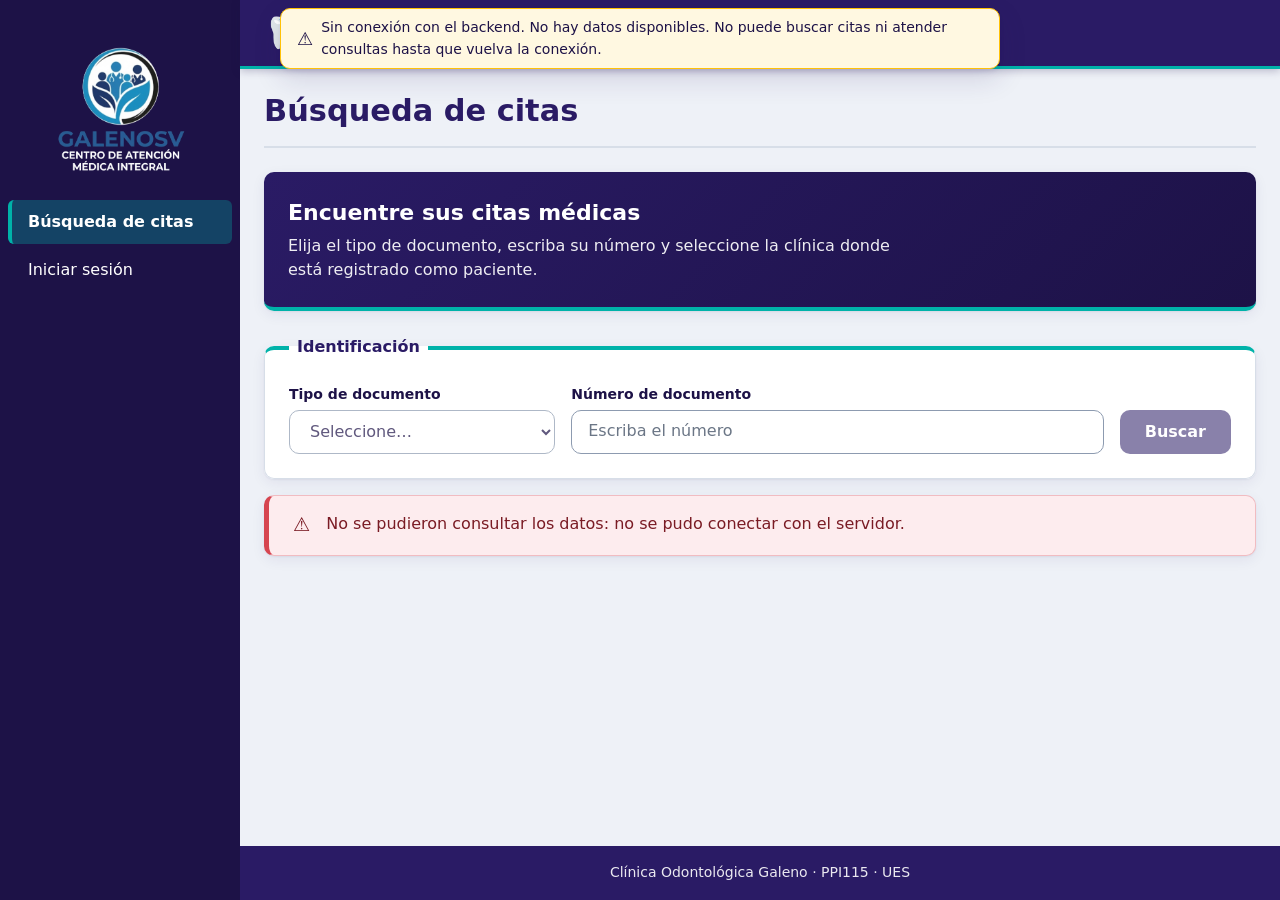
<file: src/index.html>
<!DOCTYPE html>
<html lang="es">
<head>
    <meta charset="UTF-8">
    <meta name="viewport" content="width=device-width, initial-scale=1.0">
    <title>GalenoSV</title>
    <link rel="manifest" href="manifest.json">
    <meta name="theme-color" content="#007bff">
    <link rel="icon" href="recursos/iconos/icono-192.png" type="image/png">
    <link rel="stylesheet" href="recursos/estilos/principal.css">
    <script>
        try {
            const api = localStorage.getItem("galeno-url-api");
            if (api) window.GALENO_URL_API = api;
        } catch (e) {
        }
    </script>
    <script type="module" src="js/boundary/galeno_app.js"></script>
</head>
<body>
    <aviso-sin-conexion></aviso-sin-conexion>
    <aviso-instalar-app id="avisoInstalarGlobal"></aviso-instalar-app>
    <galeno-layout>
        <span slot="logo">🦷</span>
        <span slot="titulo">GalenoSV</span>
        <galeno-nav slot="nav"></galeno-nav>
        <galeno-router slot="cuerpo"></galeno-router>
        <span slot="pie">Clínica Odontológica Galeno · PPI115 · UES</span>
    </galeno-layout>
</body>
</html>
</file>
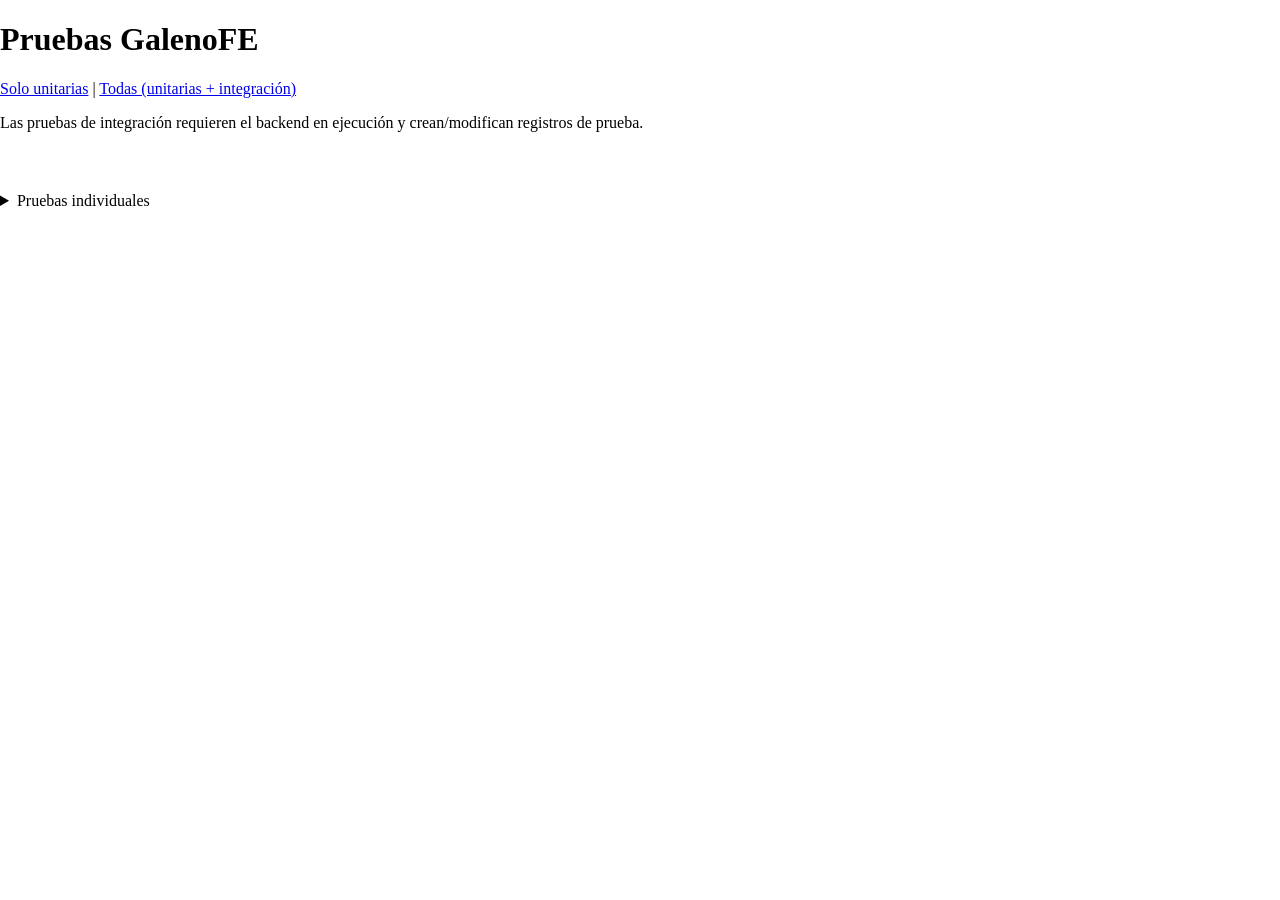
<file: test/index.html>
<!DOCTYPE html>
<html lang="es">
<head>
    <meta charset="UTF-8">
    <meta name="viewport" content="width=device-width, initial-scale=1">
    <title>pruebas GalenoFE</title>
    <link rel="stylesheet" href="js/lib/mocha/mocha.css">
</head>
<body>
    <h1>Pruebas GalenoFE</h1>
    <p><a href="index.html?solo=unitarias">Solo unitarias</a> | <a href="index.html">Todas (unitarias + integración)</a></p>
    <p>Las pruebas de integración requieren el backend en ejecución y crean/modifican registros de prueba.</p>
    <div id="mocha"></div>
    <details>
        <summary>Pruebas individuales</summary>
        <div id="lista"></div>
    </details>
    <script src="js/lib/mocha/mocha.js"></script>
    <script type="module">
        const modelos = ["atencion", "citas", "examenes", "fechas", "ids", "rutas", "secuencia"];
        const controles = [
            "clinica_service", "consulta_procedimiento_paso_service",
            "consulta_procedimiento_service", "consulta_service", "default_service",
            "documento_service", "examen_resultado_service", "examen_service",
            "examen_tipo_examen_service", "identidad", "medio_contacto_service",
            "orden_examen_service", "persona_rol_service", "persona_service",
            "procedimiento_paso_examen_service", "procedimiento_paso_secuencia_service",
            "procedimiento_paso_service", "procedimiento_service", "rol_service",
            "sesion", "tipo_documento_service", "tipo_examen_service",
            "tipo_medio_contacto_service"
        ];
        const componentes = [
            "arbol_pasos", "aviso_instalar_app", "aviso_sin_conexion", "galeno_nav",
            "galeno_router", "mensaje_panel", "motivo_devolucion", "pagina_atencion",
            "pagina_base", "pagina_busqueda_citas", "pagina_dashboard", "pagina_login",
            "panel_examenes", "selector_contexto", "selector_documento",
            "tarjeta_cita", "tarjeta_consulta"
        ];
        const integracion = [
            "clinica", "consulta_procedimiento_paso", "consulta_procedimiento",
            "consulta", "documento", "examen_resultado", "examen",
            "examen_tipo_examen", "medio_contacto", "orden_examen", "persona_rol",
            "persona", "procedimiento_paso_examen", "procedimiento_paso_secuencia",
            "procedimiento_paso", "procedimiento", "rol", "tipo_documento",
            "tipo_examen", "tipo_medio_contacto"
        ];
        const unitarias = [
            ...modelos.map(n => "./js/model/" + n + "_test.js"),
            ...controles.map(n => "./js/control/" + n + "_test.js"),
            ...componentes.map(n => "./js/boundary/" + n + "_test.js")
        ];
        const integracionModulos = integracion.map(n => "./js/control/" + n + "_service_it.js");
        const soloUnitarias = new URLSearchParams(location.search).get("solo") === "unitarias";
        const modulos = soloUnitarias ? unitarias : unitarias.concat(integracionModulos);

        const ejecutar = mocha.run.bind(mocha);
        let errorCarga = null;
        mocha.run = function () { return null; };
        try {
            for (const modulo of modulos) {
                await import(modulo);
            }
        } catch (error) {
            errorCarga = error;
        } finally {
            mocha.run = ejecutar;
        }
        if (errorCarga) {
            document.getElementById("mocha").textContent = "Error cargando pruebas: " + errorCarga.message;
            document.title = "Error cargando pruebas - GalenoFE";
        } else {
            mocha.run(function (fallos) {
                document.title = (fallos === 0 ? "OK" : "FAIL") + " " + fallos + " fallos - GalenoFE";
            });
        }

        const grupos = {
            "Modelo": modelos.map(n => [n, "model_test.html?m=" + n]),
            "Controles": controles.map(n => [n, "unit.html?" + (n.endsWith("_service") ? "e=" + n.replace("_service", "") : "c=" + n)]),
            "Componentes": componentes.map(n => [n, "boundary_test.html?c=" + n]),
            "Integración": integracion.map(n => [n, "it.html?e=" + n])
        };
        const comportamiento = [
            ["selector", "selector_documento"], ["hu1", "pagina_busqueda_citas"],
            ["hu2", "pagina_login"], ["hu3", "pagina_dashboard"],
            ["hu4", "pagina_atencion"], ["router", "galeno_router"], ["nav", "galeno_nav"]
        ];
        let html = "";
        for (const [titulo, entradas] of Object.entries(grupos)) {
            html += "<h2>" + titulo + "</h2><ul>";
            for (const [nombre, destino] of entradas) {
                html += "<li>" + nombre + ": <a href='" + destino + "'>individual</a></li>";
            }
            html += "</ul>";
        }
        html += "<h2>Comportamiento</h2><ul>";
        for (const [clave, nombre] of comportamiento) {
            html += "<li>" + nombre + ": <a href='hu_test.html?hu=" + clave + "'>individual</a></li>";
        }
        html += "</ul>";
        document.getElementById("lista").innerHTML = html;
    </script>
</body>
</html>
</file>
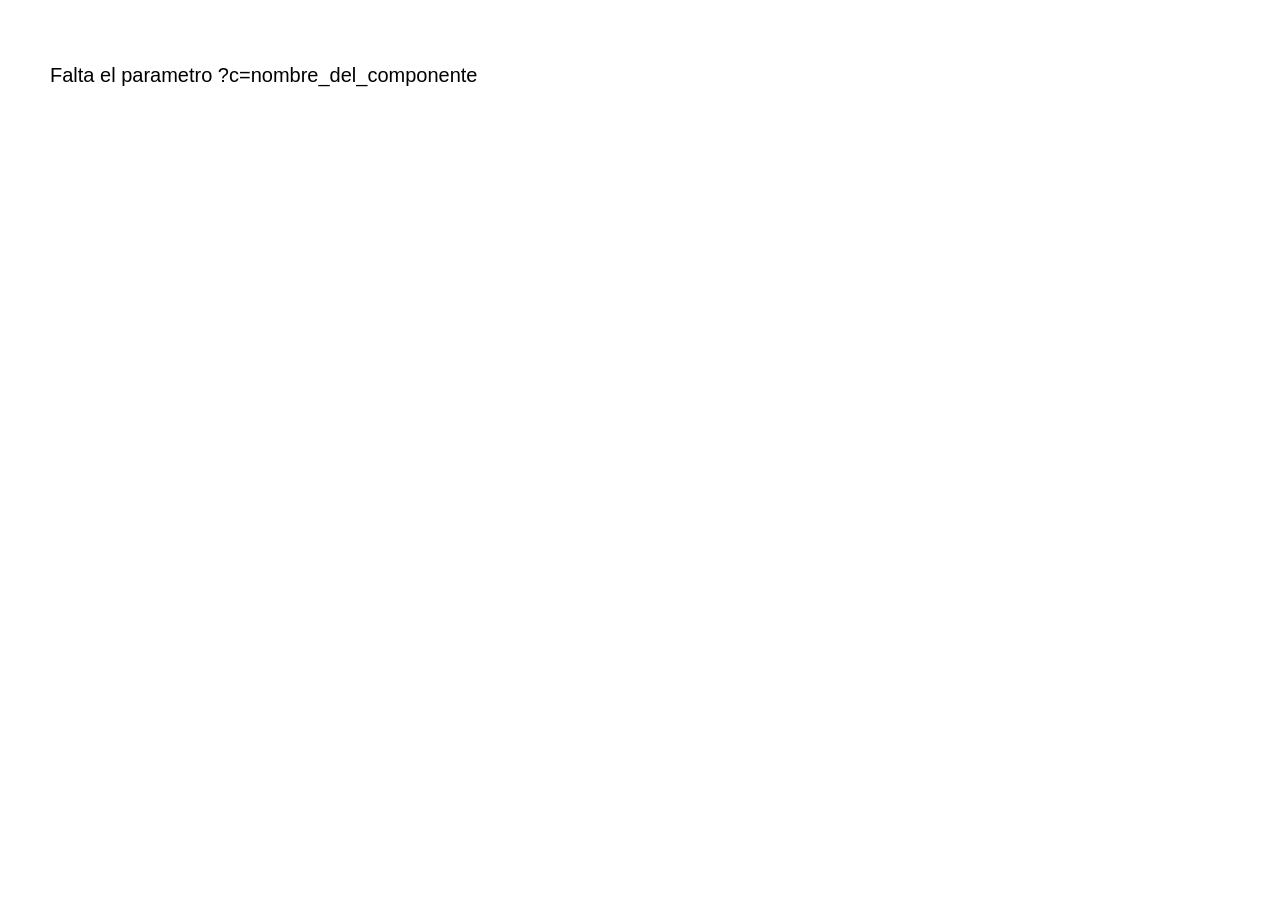
<file: test/boundary_test.html>
<!DOCTYPE html>
<html lang="es">
<head>
    <meta charset="UTF-8">
    <title>pruebas boundary</title>
    <link rel="stylesheet" href="js/lib/mocha/mocha.css">
</head>
<body>
    <div id="mocha"></div>
    <script src="js/lib/mocha/mocha.js"></script>
    <script type="module">
        // ejemplo: boundary_test.html?c=mensaje_panel -> js/boundary/mensaje_panel_test.js
        const c = new URLSearchParams(location.search).get("c");
        if (c && /^[a-z_]+$/.test(c)) {
            import("./js/boundary/" + c + "_test.js");
        } else {
            document.getElementById("mocha").textContent = "Falta el parametro ?c=nombre_del_componente";
        }
    </script>
</body>
</html>
</file>
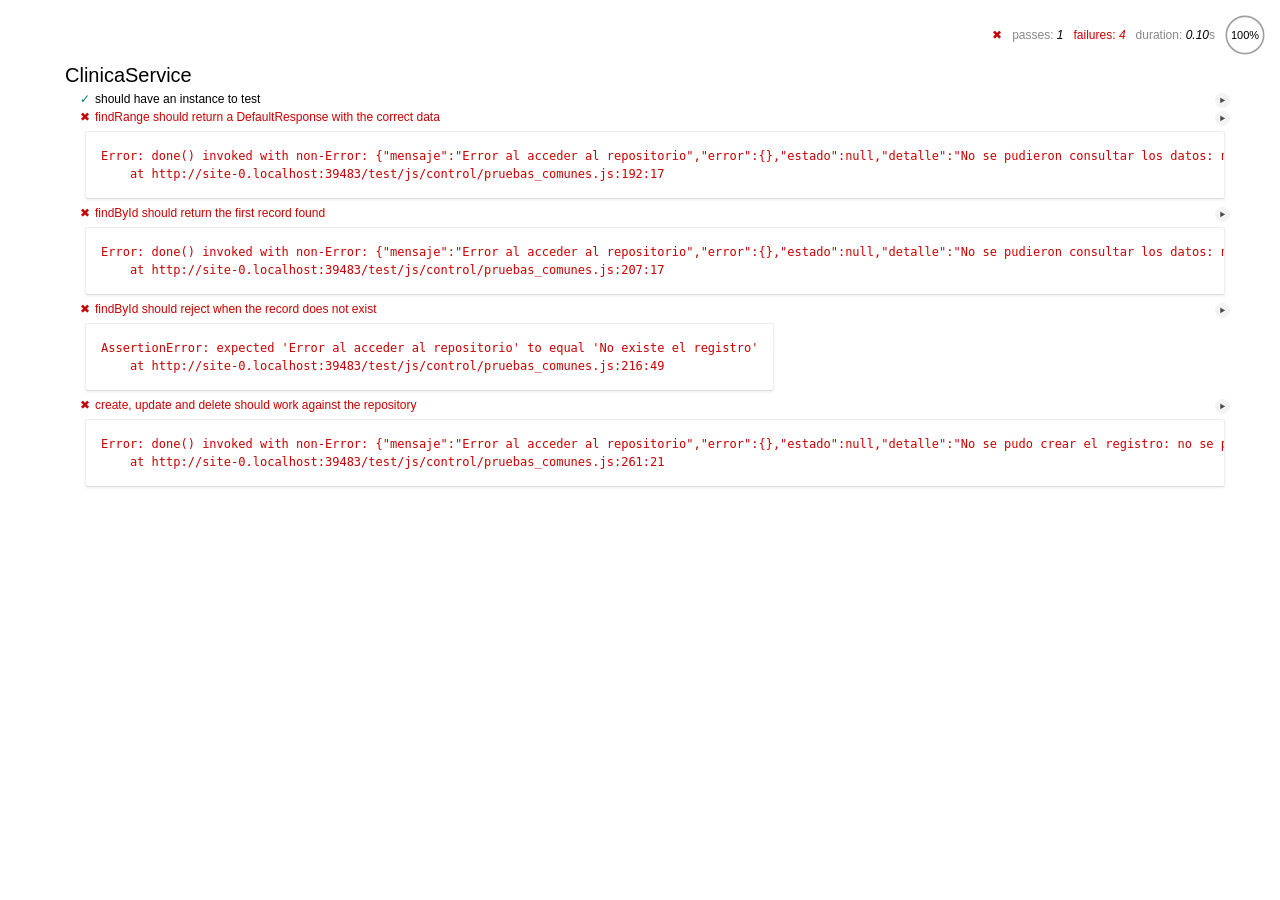
<file: test/clinica_it.html>
<!DOCTYPE html>
<html lang="es">
<head>
    <meta charset="UTF-8">
    <title>clinica it</title>
    <link rel="stylesheet" href="js/lib/mocha/mocha.css">
</head>
<body>
    <div id="mocha"></div>
    <script src="js/lib/mocha/mocha.js"></script>
    <script type="module" src="js/control/clinica_service_it.js"></script>
</body>
</html>
</file>
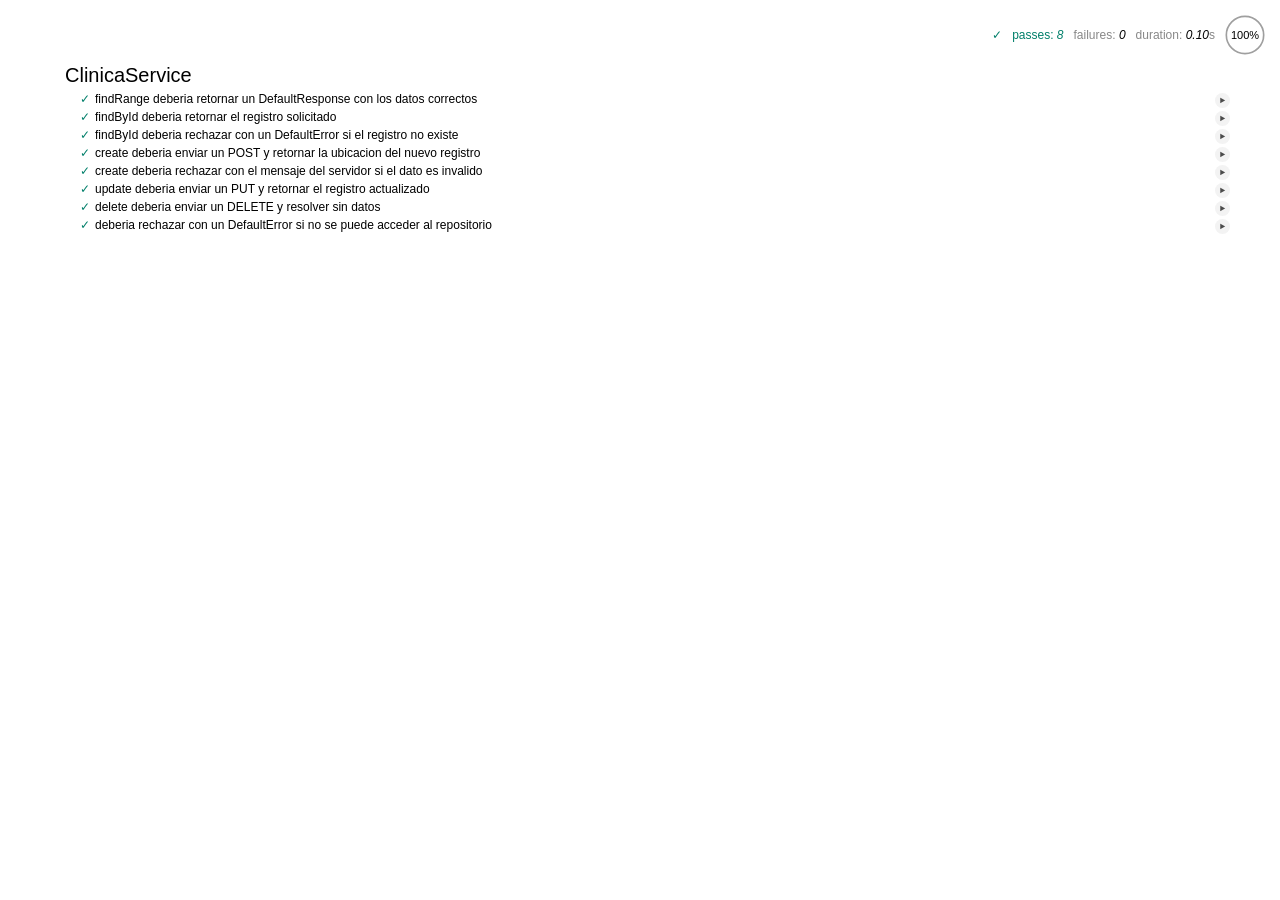
<file: test/clinica_test.html>
<!DOCTYPE html>
<html lang="es">
<head>
    <meta charset="UTF-8">
    <title>clinica test</title>
    <link rel="stylesheet" href="js/lib/mocha/mocha.css">
</head>
<body>
    <div id="mocha"></div>
    <script src="js/lib/mocha/mocha.js"></script>
    <script type="module" src="js/control/clinica_service_test.js"></script>
</body>
</html>
</file>
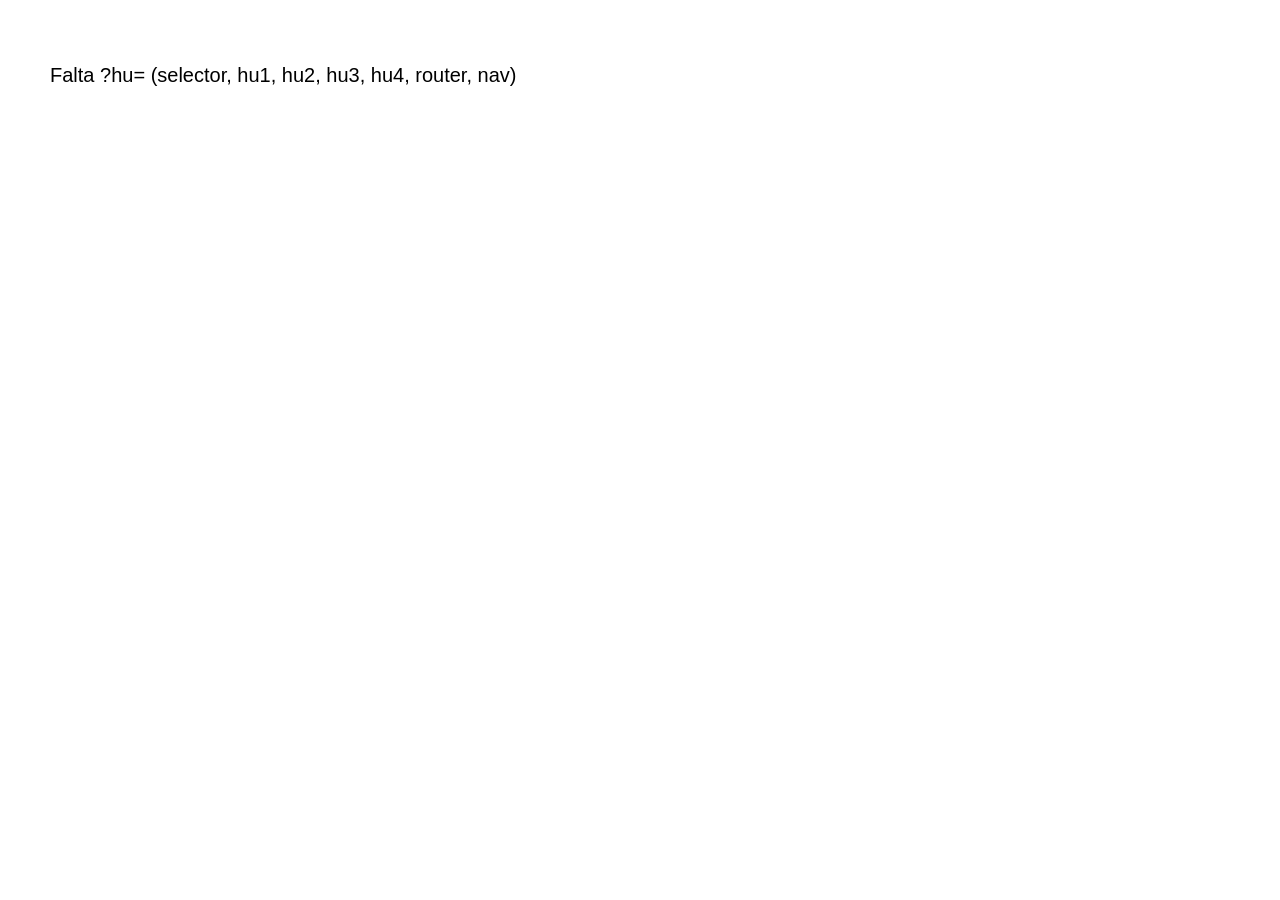
<file: test/hu_test.html>
<!DOCTYPE html>
<html lang="es">
<head>
    <meta charset="UTF-8">
    <title>pruebas de comportamiento</title>
    <link rel="stylesheet" href="js/lib/mocha/mocha.css">
</head>
<body>
    <div id="mocha"></div>
    <script src="js/lib/mocha/mocha.js"></script>
    <script type="module">
        // ejemplo: hu_test.html?hu=hu1  ->  js/boundary/pagina_busqueda_citas_test.js
        const mapa = {
            selector: "./js/boundary/selector_documento_test.js",
            hu1: "./js/boundary/pagina_busqueda_citas_test.js",
            hu2: "./js/boundary/pagina_login_test.js",
            hu3: "./js/boundary/pagina_dashboard_test.js",
            hu4: "./js/boundary/pagina_atencion_test.js",
            router: "./js/boundary/galeno_router_test.js",
            nav: "./js/boundary/galeno_nav_test.js"
        };
        const hu = new URLSearchParams(location.search).get("hu");
        if (hu && mapa[hu]) {
            import(mapa[hu]);
        } else {
            document.getElementById("mocha").innerHTML = "Falta ?hu= (" + Object.keys(mapa).join(", ") + ")";
        }
    </script>
</body>
</html>
</file>
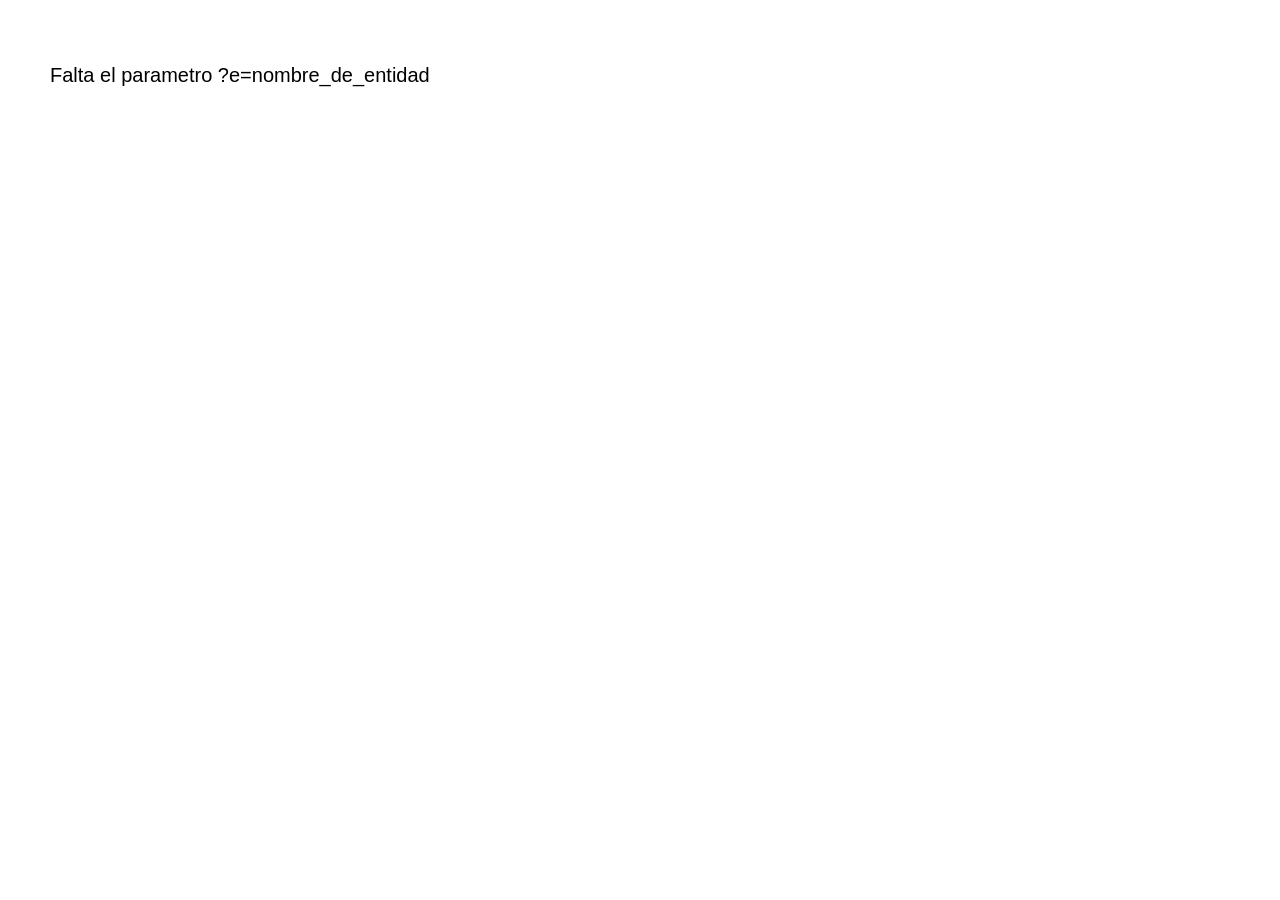
<file: test/it.html>
<!DOCTYPE html>
<html lang="es">
<head>
    <meta charset="UTF-8">
    <title>pruebas de integracion</title>
    <link rel="stylesheet" href="js/lib/mocha/mocha.css">
</head>
<body>
    <div id="mocha"></div>
    <script src="js/lib/mocha/mocha.js"></script>
    <script type="module">
        // ejemplo: it.html?e=rol  ->  js/control/rol_service_it.js
        const e = new URLSearchParams(location.search).get("e");
        if (e && /^[a-z_]+$/.test(e)) {
            import("./js/control/" + e + "_service_it.js");
        } else {
            document.getElementById("mocha").textContent = "Falta el parametro ?e=nombre_de_entidad";
        }
    </script>
</body>
</html>
</file>
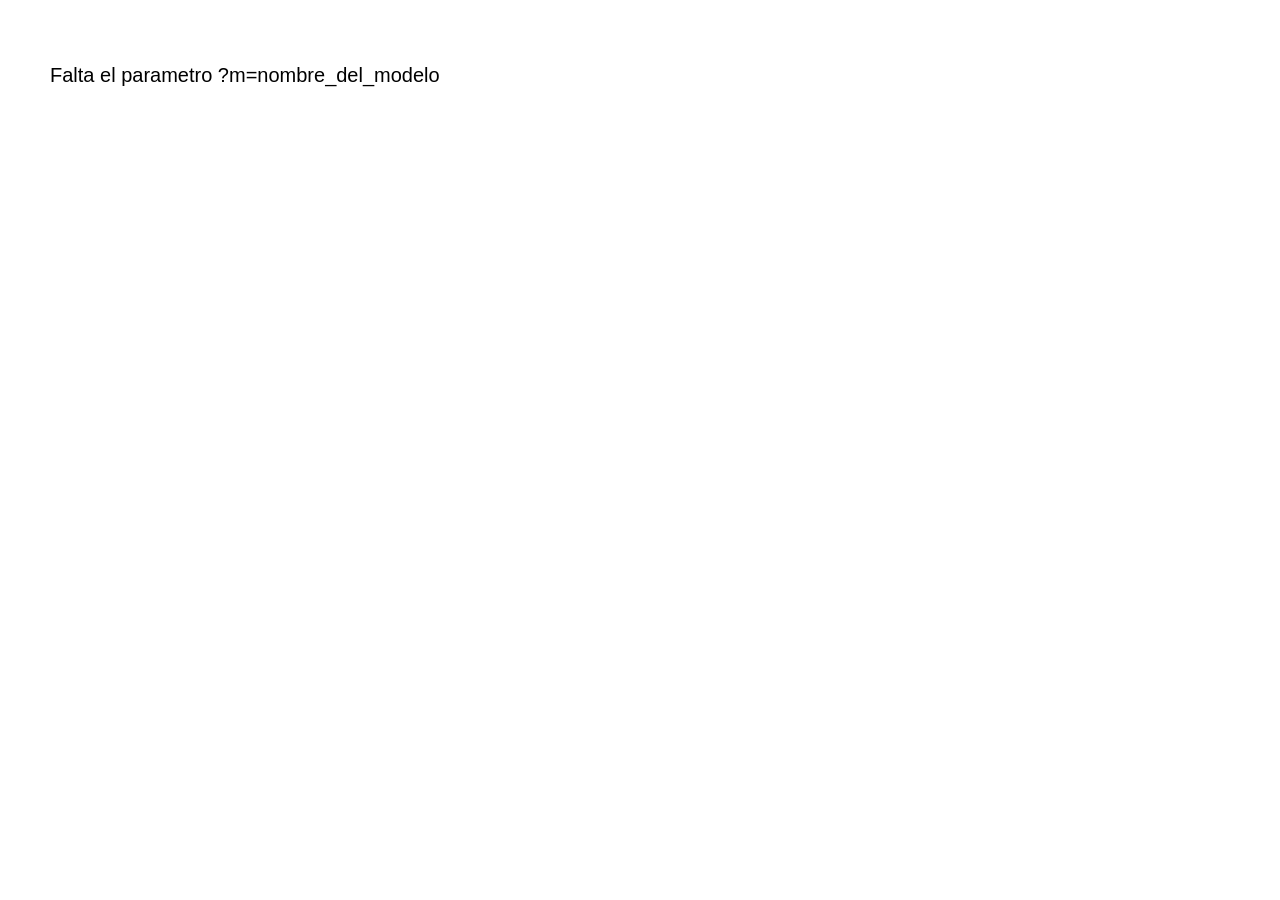
<file: test/model_test.html>
<!DOCTYPE html>
<html lang="es">
<head>
    <meta charset="UTF-8">
    <title>pruebas del modelo</title>
    <link rel="stylesheet" href="js/lib/mocha/mocha.css">
</head>
<body>
    <div id="mocha"></div>
    <script src="js/lib/mocha/mocha.js"></script>
    <script type="module">
        // ejemplo: model_test.html?m=rutas  ->  js/model/rutas_test.js
        const m = new URLSearchParams(location.search).get("m");
        if (m && /^[a-z_]+$/.test(m)) {
            import("./js/model/" + m + "_test.js");
        } else {
            document.getElementById("mocha").textContent = "Falta el parametro ?m=nombre_del_modelo";
        }
    </script>
</body>
</html>
</file>
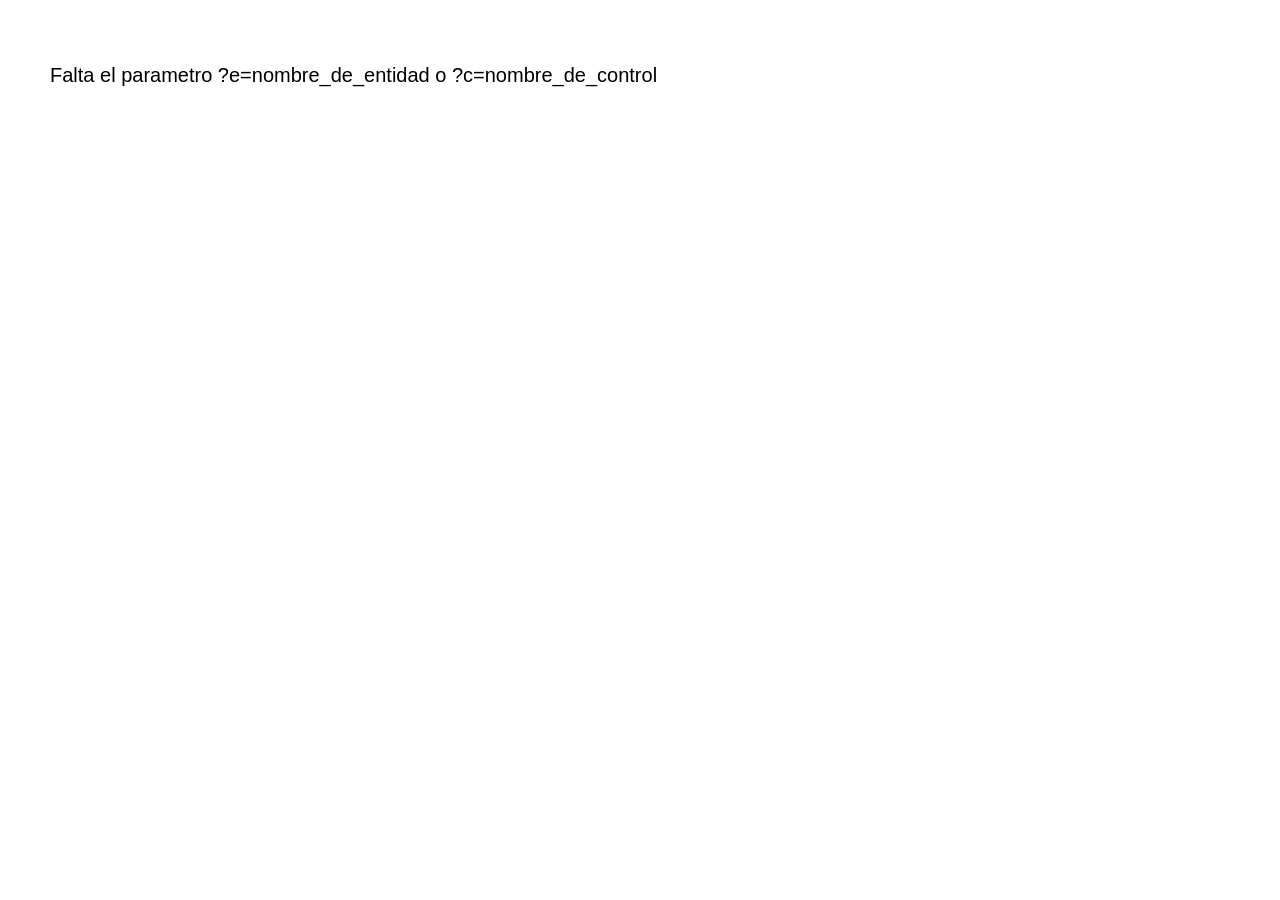
<file: test/unit.html>
<!DOCTYPE html>
<html lang="es">
<head>
    <meta charset="UTF-8">
    <title>pruebas unitarias</title>
    <link rel="stylesheet" href="js/lib/mocha/mocha.css">
</head>
<body>
    <div id="mocha"></div>
    <script src="js/lib/mocha/mocha.js"></script>
    <script type="module">
        // ejemplo: unit.html?e=rol  ->  js/control/rol_service_test.js
        const parametros = new URLSearchParams(location.search);
        const e = parametros.get("e");
        const c = parametros.get("c");
        if (e && /^[a-z_]+$/.test(e)) {
            import("./js/control/" + e + "_service_test.js");
        } else if (c && /^[a-z_]+$/.test(c)) {
            import("./js/control/" + c + "_test.js");
        } else {
            document.getElementById("mocha").textContent = "Falta el parametro ?e=nombre_de_entidad o ?c=nombre_de_control";
        }
    </script>
</body>
</html>
</file>
<file: src/recursos/estilos/principal.css>
/* ==========================================================================
   GalenoSV · estilos globales (documento principal)
   Estos estilos viven fuera de los Shadow DOM. Lo único que los cruza son las
   variables CSS (custom properties), por eso aquí se define el sistema de diseño
   y cada Web Component lo consume con var(--...).
   ========================================================================== */
:root {
    /* Paleta de marca */
    --marino: #2A1B65;
    --marino-oscuro: #1D1247;
    --teal: #00B2A9;
    --teal-oscuro: #00887F;
    --gris-borde: #E1E4EC;
    --gris-claro: #EEF1F7;
    --texto: #1D1247;
    --rojo: #D64550;
    --verde: #1E8E77;

    /* Roles semánticos */
    --color-principal: var(--marino);
    --color-principal-oscuro: var(--marino-oscuro);
    --color-secundario: var(--teal);
    --color-destacado: #ffc107;
    --color-fondo: var(--gris-claro);
    --color-superficie: #ffffff;
    --color-superficie-suave: #f7f9fc;
    --color-texto: var(--texto);
    --color-texto-suave: #4f5b6b;            /* 6.4:1 sobre blanco, 5.6:1 sobre el fondo */
    --color-borde: #d7dee8;
    --color-borde-control: #8d9bb0;          /* 3:1 mínimo para bordes de controles (WCAG 1.4.11) */
    --color-error: var(--rojo);
    --color-exito: var(--verde);
    --color-foco: rgba(42, 27, 101, 0.30);

    /* Tipografía */
    --fuente: system-ui, -apple-system, "Segoe UI", Roboto, "Helvetica Neue", Arial, sans-serif;
    --texto-xs: 0.75rem;
    --texto-sm: 0.875rem;
    --texto-base: 1rem;
    --texto-lg: 1.125rem;
    --texto-xl: 1.375rem;

    /* Espaciado (escala de 4 px) */
    --espacio-1: 0.25rem;
    --espacio-2: 0.5rem;
    --espacio-3: 1rem;
    --espacio-4: 1.5rem;
    --espacio-5: 2rem;
    --espacio-6: 3rem;

    /* Formas y elevación */
    --radio: 10px;
    --radio-pequeno: 6px;
    --sombra: 0 1px 2px rgba(42, 27, 101, 0.06), 0 4px 14px rgba(42, 27, 101, 0.07);
    --sombra-alta: 0 2px 4px rgba(42, 27, 101, 0.08), 0 10px 28px rgba(42, 27, 101, 0.14);

    /* Interacción */
    --alto-control: 2.75rem;                 /* ≥ 44 px: objetivo táctil recomendado */
    --transicion: 150ms ease;

    color-scheme: light;
}

*, *::before, *::after {
    box-sizing: border-box;
}

html {
    -webkit-text-size-adjust: 100%;
    text-size-adjust: 100%;
}

body {
    margin: 0;
    font-family: var(--fuente);
    font-size: var(--texto-base);
    line-height: 1.55;
    color: var(--color-texto);
    background: var(--color-fondo);
    -webkit-font-smoothing: antialiased;
}

::selection {
    background: var(--color-secundario);
    color: #fff;
}

:focus-visible {
    outline: 3px solid var(--color-destacado);
    outline-offset: 2px;
}

@media (prefers-reduced-motion: reduce) {
    *, *::before, *::after {
        animation-duration: 0.01ms !important;
        animation-iteration-count: 1 !important;
        transition-duration: 0.01ms !important;
        scroll-behavior: auto !important;
    }
}
</file>
<file: test/js/lib/mocha/mocha.css>
@charset "utf-8";

:root {
  --mocha-color: #000;
  --mocha-bg-color: #fff;
  --mocha-test-pass-color: #007f6a;
  --mocha-test-pass-duration-color: #fff;
  --mocha-test-pass-shadow-color: rgba(0, 0, 0, 0.2);
  --mocha-test-pass-mediump-color: #c09853;
  --mocha-test-pass-slow-color: #b94a48;
  --mocha-test-pending-color: #0b97c4;
  --mocha-test-pending-icon-color: #0b97c4;
  --mocha-test-fail-color: #c00;
  --mocha-test-fail-icon-color: #c00;
  --mocha-test-fail-pre-color: #000;
  --mocha-test-fail-pre-error-color: #c00;
  --mocha-test-html-error-color: #000;
  --mocha-box-shadow-color: #eee;
  --mocha-box-bottom-color: #ddd;
  --mocha-test-replay-color: #000;
  --mocha-test-replay-bg-color: #eee;
  --mocha-stats-color: #888;
  --mocha-stats-em-color: #000;
  --mocha-stats-hover-color: #eee;
  --mocha-progress-ring-color: #eee;
  --mocha-progress-ring-highlight-color: #9f9f9f;
  --mocha-progress-text-color: #000;
  --mocha-error-color: #c00;

  --mocha-code-comment: #ddd;
  --mocha-code-init: #2f6fad;
  --mocha-code-string: #5890ad;
  --mocha-code-keyword: #8a6343;
  --mocha-code-number: #2f6fad;
}

@media (prefers-color-scheme: dark) {
  :root {
    --mocha-color: #fff;
    --mocha-bg-color: #222;
    --mocha-test-pass-color: #00d6b2;
    --mocha-test-pass-duration-color: #222;
    --mocha-test-pass-shadow-color: rgba(255, 255, 255, 0.2);
    --mocha-test-pass-mediump-color: #f1be67;
    --mocha-test-pass-slow-color: #f49896;
    --mocha-test-pending-color: #0b97c4;
    --mocha-test-pending-icon-color: #0b97c4;
    --mocha-test-fail-color: #f44;
    --mocha-test-fail-icon-color: #f44;
    --mocha-test-fail-pre-color: #fff;
    --mocha-test-fail-pre-error-color: #f44;
    --mocha-test-html-error-color: #fff;
    --mocha-box-shadow-color: #444;
    --mocha-box-bottom-color: #555;
    --mocha-test-replay-color: #fff;
    --mocha-test-replay-bg-color: #444;
    --mocha-stats-color: #aaa;
    --mocha-stats-em-color: #fff;
    --mocha-stats-hover-color: #444;
    --mocha-progress-ring-color: #444;
    --mocha-progress-ring-highlight-color: #888;
    --mocha-progress-text-color: #fff;
    --mocha-error-color: #f44;

    --mocha-code-comment: #ddd;
    --mocha-code-init: #9cc7f1;
    --mocha-code-string: #80d4ff;
    --mocha-code-keyword: #e3a470;
    --mocha-code-number: #4ca7ff;
  }
}

body {
  margin: 0;
  background-color: var(--mocha-bg-color);
  color: var(--mocha-color);
}

#mocha {
  font:
    20px/1.5 "Helvetica Neue",
    Helvetica,
    Arial,
    sans-serif;
  margin: 60px 50px;
}

#mocha ul,
#mocha li {
  margin: 0;
  padding: 0;
}

#mocha ul {
  list-style: none;
}

#mocha h1,
#mocha h2 {
  margin: 0;
}

#mocha h1 {
  margin-top: 15px;
  font-size: 1em;
  font-weight: 200;
}

#mocha h1 a {
  text-decoration: none;
  color: inherit;
}

#mocha h1 a:hover {
  text-decoration: underline;
}

#mocha .suite .suite h1 {
  margin-top: 0;
  font-size: 0.8em;
}

#mocha .hidden {
  display: none;
}

#mocha h2 {
  font-size: 12px;
  font-weight: normal;
  cursor: pointer;
}

#mocha .suite {
  margin-left: 15px;
}

#mocha .test {
  margin-left: 15px;
  overflow: hidden;
}

#mocha .test.pending:hover h2::after {
  content: "(pending)";
  font-family: arial, sans-serif;
}

#mocha .test.pass.medium .duration {
  background: var(--mocha-test-pass-mediump-color);
}

#mocha .test.pass.slow .duration {
  background: var(--mocha-test-pass-slow-color);
}

#mocha .test.pass::before {
  content: "✓";
  font-size: 12px;
  display: block;
  float: left;
  margin-right: 5px;
  color: var(--mocha-test-pass-color);
}

#mocha .test.pass .duration {
  font-size: 9px;
  margin-left: 5px;
  padding: 2px 5px;
  color: var(--mocha-test-pass-duration-color);
  -webkit-box-shadow: inset 0 1px 1px var(--mocha-test-pass-shadow-color);
  -moz-box-shadow: inset 0 1px 1px var(--mocha-test-pass-shadow-color);
  box-shadow: inset 0 1px 1px var(--mocha-test-pass-shadow-color);
  -webkit-border-radius: 5px;
  -moz-border-radius: 5px;
  -ms-border-radius: 5px;
  -o-border-radius: 5px;
  border-radius: 5px;
}

#mocha .test.pass.fast .duration {
  display: none;
}

#mocha .test.pending {
  color: var(--mocha-test-pending-color);
}

#mocha .test.pending::before {
  content: "◦";
  color: var(--mocha-test-pending-icon-color);
}

#mocha .test.fail {
  color: var(--mocha-test-fail-color);
}

#mocha .test.fail pre {
  color: var(--mocha-test-fail-pre-color);
}

#mocha .test.fail::before {
  content: "✖";
  font-size: 12px;
  display: block;
  float: left;
  margin-right: 5px;
  color: var(--mocha-test-fail-icon-color);
}

#mocha .test pre.error {
  color: var(--mocha-test-fail-pre-error-color);
  max-height: 300px;
  overflow: auto;
}

#mocha .test .html-error {
  overflow: auto;
  color: var(--mocha-test-html-error-color);
  display: block;
  float: left;
  clear: left;
  font:
    12px/1.5 monaco,
    monospace;
  margin: 5px;
  padding: 15px;
  border: 1px solid var(--mocha-box-shadow-color);
  max-width: 85%; /*(1)*/
  max-width: -webkit-calc(100% - 42px);
  max-width: -moz-calc(100% - 42px);
  max-width: calc(100% - 42px); /*(2)*/
  max-height: 300px;
  word-wrap: break-word;
  border-bottom-color: var(--mocha-box-bottom-color);
  -webkit-box-shadow: 0 1px 3px var(--mocha-box-shadow-color);
  -moz-box-shadow: 0 1px 3px var(--mocha-box-shadow-color);
  box-shadow: 0 1px 3px var(--mocha-box-shadow-color);
  -webkit-border-radius: 3px;
  -moz-border-radius: 3px;
  border-radius: 3px;
}

#mocha .test .html-error pre.error {
  border: none;
  -webkit-border-radius: 0;
  -moz-border-radius: 0;
  border-radius: 0;
  -webkit-box-shadow: 0;
  -moz-box-shadow: 0;
  box-shadow: 0;
  padding: 0;
  margin: 0;
  margin-top: 18px;
  max-height: none;
}

/**
 * (1): approximate for browsers not supporting calc
 * (2): 42 = 2*15 + 2*10 + 2*1 (padding + margin + border)
 *      ^^ seriously
 */
#mocha .test pre {
  display: block;
  float: left;
  clear: left;
  font:
    12px/1.5 monaco,
    monospace;
  margin: 5px;
  padding: 15px;
  border: 1px solid var(--mocha-box-shadow-color);
  max-width: 85%; /*(1)*/
  max-width: -webkit-calc(100% - 42px);
  max-width: -moz-calc(100% - 42px);
  max-width: calc(100% - 42px); /*(2)*/
  word-wrap: break-word;
  border-bottom-color: var(--mocha-box-bottom-color);
  -webkit-box-shadow: 0 1px 3px var(--mocha-box-shadow-color);
  -moz-box-shadow: 0 1px 3px var(--mocha-box-shadow-color);
  box-shadow: 0 1px 3px var(--mocha-box-shadow-color);
  -webkit-border-radius: 3px;
  -moz-border-radius: 3px;
  border-radius: 3px;
}

#mocha .test h2 {
  position: relative;
}

#mocha .test a.replay {
  position: absolute;
  top: 3px;
  right: 0;
  text-decoration: none;
  vertical-align: middle;
  display: block;
  width: 15px;
  height: 15px;
  line-height: 15px;
  text-align: center;
  background: var(--mocha-test-replay-bg-color);
  font-size: 15px;
  -webkit-border-radius: 15px;
  -moz-border-radius: 15px;
  border-radius: 15px;
  -webkit-transition: opacity 200ms;
  -moz-transition: opacity 200ms;
  -o-transition: opacity 200ms;
  transition: opacity 200ms;
  opacity: 0.7;
  color: var(--mocha-test-replay-color);
}

#mocha .test:hover a.replay {
  box-shadow: 0 0 1px inset var(--mocha-test-replay-color);
  opacity: 1;
}

#mocha-report.pass .test.fail {
  display: none;
}

#mocha-report.fail .test.pass {
  display: none;
}

#mocha-report.pending .test.pass,
#mocha-report.pending .test.fail {
  display: none;
}
#mocha-report.pending .test.pass.pending {
  display: block;
}

#mocha-error {
  color: var(--mocha-error-color);
  font-size: 1.5em;
  font-weight: 100;
  letter-spacing: 1px;
}

#mocha-stats {
  --ring-container-size: 40px;
  --ring-size: 39px;
  --ring-radius: calc(var(--ring-size) / 2);

  position: fixed;
  top: 15px;
  right: 10px;
  font-size: 12px;
  margin: 0;
  color: var(--mocha-stats-color);
  z-index: 1;
}

#mocha-stats.fail li.result {
  color: var(--mocha-test-fail-color);
}

#mocha-stats.fail li.failures {
  color: var(--mocha-test-fail-color);
}

#mocha-stats.fail li.failures em {
  color: var(--mocha-test-fail-color);
}

#mocha-stats.pass li.result {
  color: var(--mocha-test-pass-color);
}

#mocha-stats.pass li.passes {
  color: var(--mocha-test-pass-color);
}

#mocha-stats.pass li.passes em {
  color: var(--mocha-test-pass-color);
}

#mocha-stats .progress-contain {
  float: right;
  padding: 0;
}

#mocha-stats .progress-element,
#mocha-stats .progress-text {
  width: var(--ring-container-size);
  display: block;
  top: 12px;
  position: absolute;
}

#mocha-stats .progress-element {
  visibility: hidden;
  height: calc(var(--ring-container-size) / 2);
}

#mocha-stats .progress-text {
  text-align: center;
  text-overflow: clip;
  overflow: hidden;
  color: var(--mocha-stats-em-color);
  font-size: 11px;
}

#mocha-stats .progress-ring {
  width: var(--ring-container-size);
  height: var(--ring-container-size);
}

#mocha-stats .ring-flatlight,
#mocha-stats .ring-highlight {
  --stroke-thickness: 1.65px;
  --center: calc(var(--ring-container-size) / 2);
  cx: var(--center);
  cy: var(--center);
  r: calc(var(--ring-radius) - calc(var(--stroke-thickness) / 2));
  fill: hsla(0, 0%, 0%, 0);
  stroke-width: var(--stroke-thickness);
}

#mocha-stats .ring-flatlight {
  stroke: var(--mocha-progress-ring-color);
}

#mocha-stats .ring-highlight {
  stroke: var(--mocha-progress-ring-highlight-color);
}

#mocha-stats em {
  color: var(--mocha-stats-em-color);
}

#mocha-stats a {
  text-decoration: none;
  color: inherit;
}

#mocha-stats a:hover {
  border-bottom: 1px solid var(--mocha-stats-hover-color);
}

#mocha-stats li {
  display: inline-block;
  margin: 0 5px;
  list-style: none;
  padding-top: 11px;
}

#mocha code .comment {
  color: var(--mocha-code-comment);
}
#mocha code .init {
  color: var(--mocha-code-init);
}
#mocha code .string {
  color: var(--mocha-code-string);
}
#mocha code .keyword {
  color: var(--mocha-code-keyword);
}
#mocha code .number {
  color: var(--mocha-code-number);
}

@media screen and (max-device-width: 480px) {
  #mocha {
    margin: 60px 0px;
  }

  #mocha #stats {
    position: absolute;
  }
}
</file>
